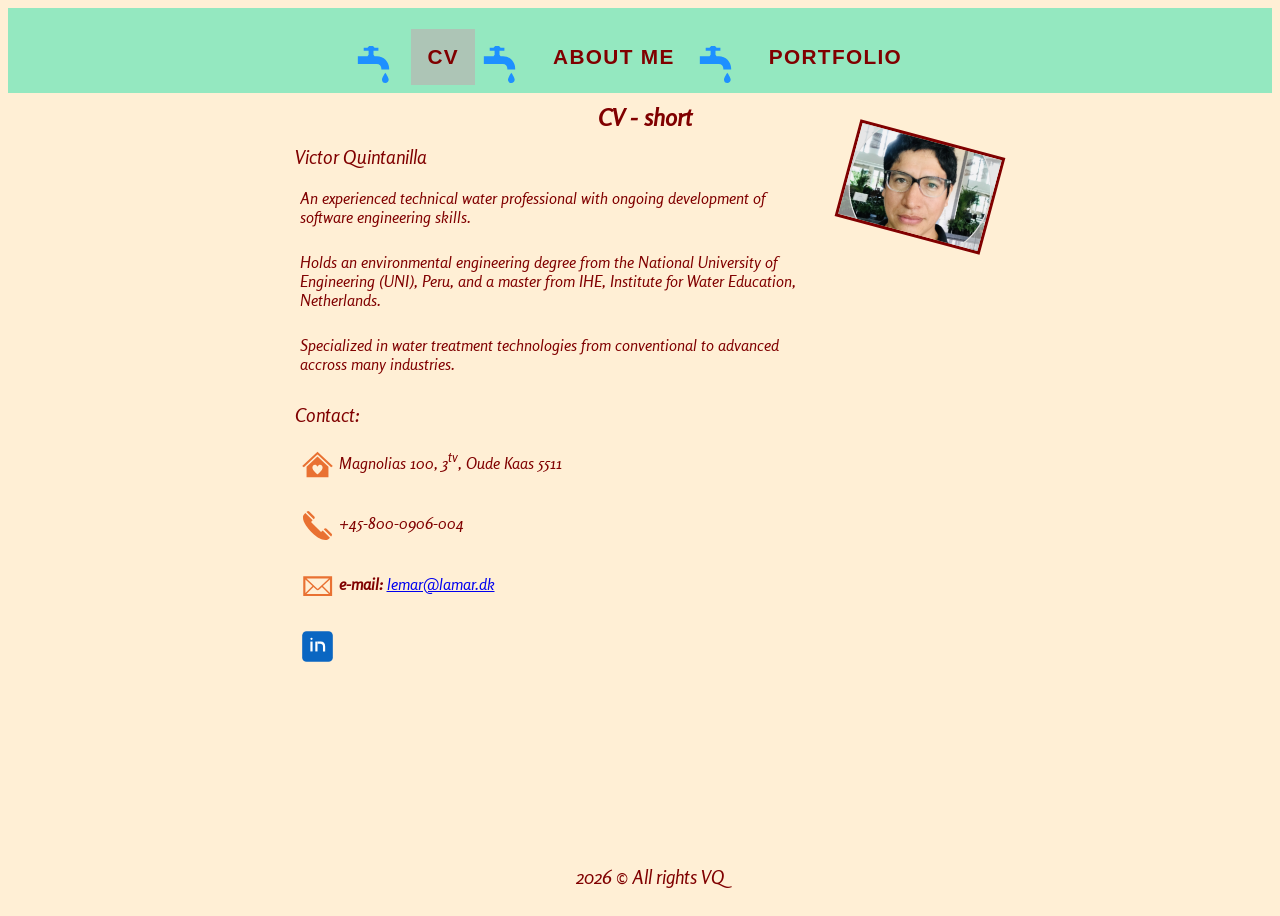
<file: index.html>
<!DOCTYPE html>
<html lang="en">
<head>
<meta charset="utf-8">
<meta name="viewport" content="width=device-width, initial-scale=1">
<title>Victor Q. &middot; CV</title>
<link rel="stylesheet" href="cv-style.css">
<meta name="Victor Q." content="CV &middot; VYQ">
<meta name="author" content="Victor YQ">
</head>
<body class="page-cv">

<nav>
    <ul class="tap">
<li> <span> <a href="index.html" class="active"> CV </a> </span> </li>
        <li> <span> <a href="about.html"> About me </a> </span> </li>
        <li> <span> <a href="portfolio.html">Portfolio</a> </span> </li>

    </ul>
</nav>

<main class="container" >
<section>
    <h1 id="title">  CV - short </h1>
    <div class="profile">
        <img id="me" src="img/august.png" alt="Victor Q.">
        <div class="profile-copy">
            <h2>Victor Quintanilla</h2>
            <p>An experienced technical <em>water professional</em> with ongoing development of software engineering skills. </p>
            <p>Holds an environmental engineering degree from the National University of Engineering (UNI), Peru,
              and a master from IHE, Institute for Water Education, Netherlands. </p>
              <p>Specialized in water treatment technologies from conventional to advanced accross many industries.</p>
        </div>
    </div>

<h2>Contact:</h2>
<p> <img class="contact-icon" src="img/sweethome.svg" alt="home"> Magnolias 100, 3<sup>tv</sup>, Oude Kaas 5511 </p>
<p> <img class="contact-icon" src="img/phone.svg" alt="phone">  +45-800-0906-004 </p>
<p> <img class="contact-icon" src="img/mail.svg" alt="mail"> <b> e-mail: </b> <a href="mailto:lemar@lamar.dk">lemar@lamar.dk</a> </p>
<p> <a href="https://www.linkedin.com/in/victor-yangali-quintanilla/" target="_blank"> <img class="contact-icon" src="img/linke.svg" alt="Linkedin"></a></p>
</section>
</main>
<footer>
  2026 &copy; All rights  VQ
</footer>
</body>
</html>
</file>
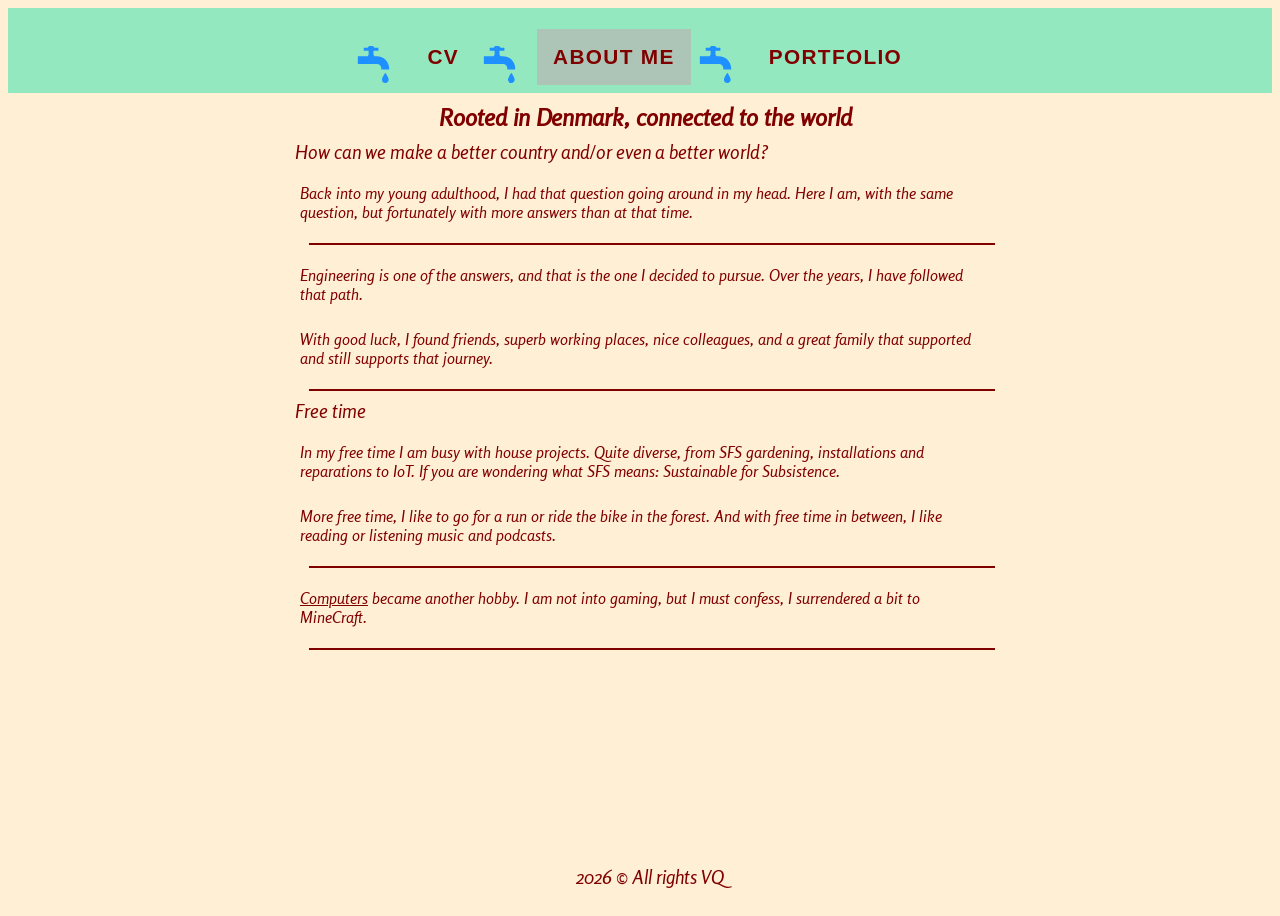
<file: about.html>
<!DOCTYPE html>
<html lang="en">
<head>
<meta charset="utf-8">
<meta name="viewport" content="width=device-width, initial-scale=1">
<title>About VY &middot; DK</title>
<meta name="VQ." content="About &middot; VYQ">
<meta name="author" content="Victor YQ">
<link rel="stylesheet" href="cv-style.css">
</head>

<body class="page-about">

<nav>
    <ul class="tap">
        <li> <span> <a href="index.html"> CV </a> </span> </li>
        <li> <span> <a href="about.html" class="active"> About me </a> </span> </li>
        <li> <span> <a href="portfolio.html">Portfolio</a> </span> </li>

    </ul>
</nav>


<main class="container">
<section>
<h1 id="title"> Rooted in Denmark, connected to the world </h1>

    <h2>How can we make a better country and/or even a better world?</h2>

    <p class="fontcolor">Back into my young adulthood, I had that question going around in my head. 
    Here I am, with the same question, but fortunately with more answers than at that time.
    </p>
<hr class="rule2">
<p class="fontcolor">
    Engineering is one of the answers, and that is the one I decided to pursue.
    Over the years, I have followed that path. </p> 
    <p class="fontcolor">With good luck, I found friends,
    superb working places, nice colleagues, and a great family that supported and
    still supports that journey.
</p>
<hr class="rule2">

<h2>Free time</h2>
<p class="fontcolor">In my free time I am busy with house projects. Quite diverse, from SFS gardening, installations and
    reparations to IoT. If you are wondering what SFS means: Sustainable for Subsistence.</p>
<p class="fontcolor">More free time, I like to go for a run or ride the bike in the forest.
    And with free time in between, I like reading or listening music and podcasts.
</p>
<hr class="rule3">
<p class="fontcolor">
    <u>Computers</u> became another hobby. I am not into gaming, but I must confess, I surrendered a bit to MineCraft.
</p>
<hr class="rule3">

</section>
</main>

<footer>
  2026 &copy; All rights  VQ
</footer>

</body>

</html>
</file>
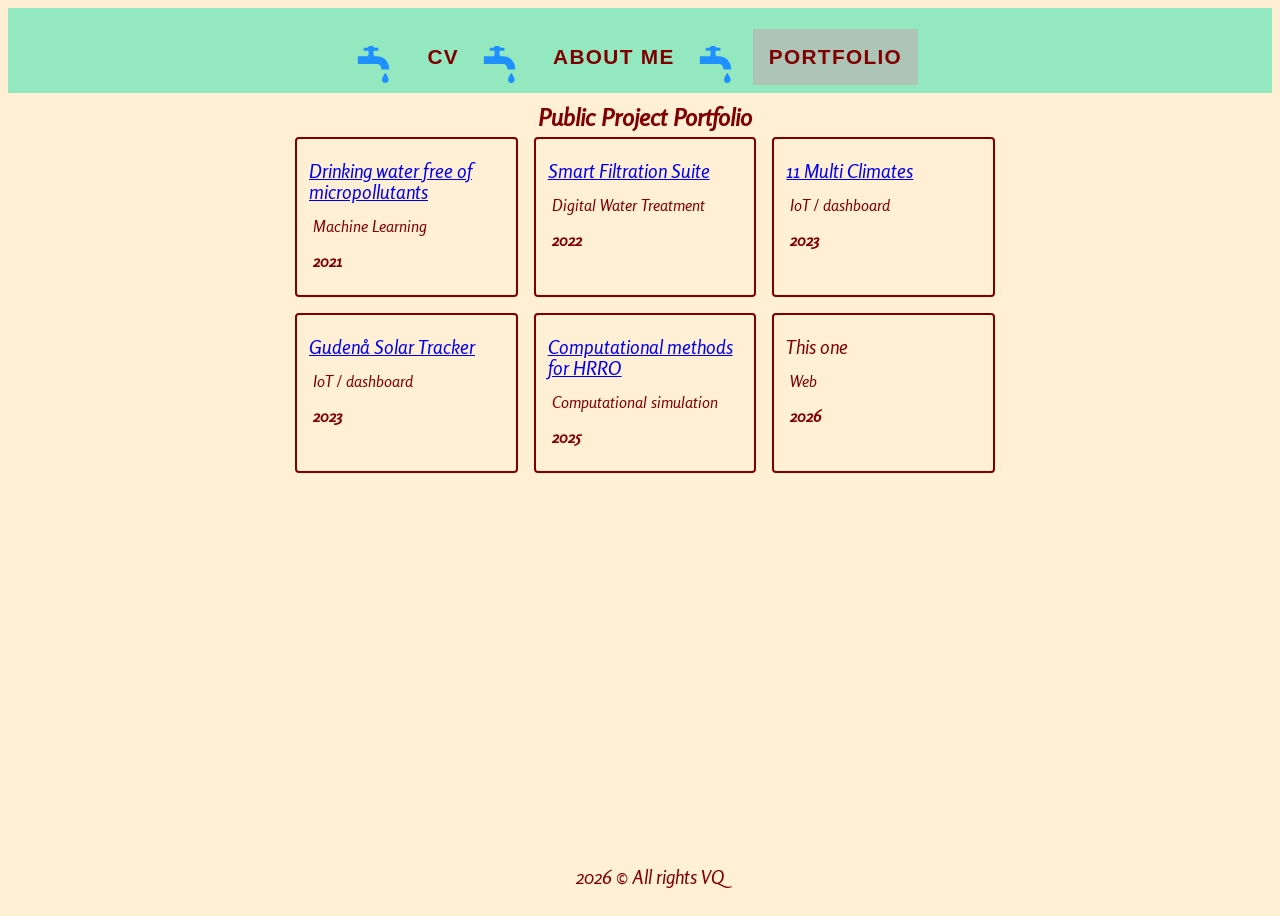
<file: portfolio.html>
<!DOCTYPE html>
<html lang="en">
<head>
<meta charset="utf-8">
<meta name="viewport" content="width=device-width, initial-scale=1">
<title>Victor Q. &middot; Portfolio</title>
<link rel="stylesheet" href="cv-style.css">
<meta name="Victor Q." content="Portfolio &middot; VYQ">
<meta name="author" content="Victor YQ">
</head>
<body class="page-cv">

<nav>
    <ul class="tap">
<li> <span> <a href="index.html"> CV </a> </span> </li>
        <li> <span> <a href="about.html"> About me </a> </span> </li>
        <li> <span> <a href="portfolio.html" class="active">Portfolio</a> </span> </li>
    </ul>
</nav>

<main class="container">
<section>
    <h1 id="title">Public Project Portfolio</h1>

    <div class="portfolio-grid">
        <article class="project-card">
            <h2><a href="https://github.com/viyq/mle-CAPR-p3" target="_blank">Drinking water free of micropollutants</a></h2>
            <p>Machine Learning</p>
            <p class="project-year">2021</p>
        </article>
        <article class="project-card">
            <h2><a href="https://product-selection.grundfos.com/products/smart-filtration-suite?tab=explore" target="_blank">Smart Filtration Suite</a></h2>
            <p>Digital Water Treatment</p>
            <p class="project-year">2022</p>
        </article>
        <article class="project-card">
            <h2><a href="https://vyq.grafana.net/" target="_blank">11 Multi Climates</a></h2>
            <p>IoT / dashboard</p>
            <p class="project-year">2023</p>
        </article>
        <article class="project-card">
            <h2><a href="https://vyq.grafana.net/" target="_blank">Gudenå Solar Tracker</a></h2>
            <p>IoT / dashboard</p>
            <p class="project-year">2023</p>
        </article>
        <article class="project-card">
            <h2><a href="https://www.linkedin.com/feed/update/urn:li:activity:7323698978053668864/" target="_blank">Computational methods for HRRO</a></h2>
            <p>Computational simulation</p>
            <p class="project-year">2025</p>
        </article>
        <article class="project-card">
            <h2>This one</h2>
            <p>Web</p>
            <p class="project-year">2026</p>
        </article>
    </div>
</section>
</main>

<footer>
  2026 &copy; All rights  VQ
</footer>
</body>
</html>
</file>
<file: cv-style.css>
/* Font Definitions */
@font-face {
    font-family: 'Rosario';
    src: url('Rosario-Italic.woff2') format('woff2'),
        url('Rosario-Italic.woff') format('woff');
    font-weight: normal;
    font-style: italic;
    font-display: swap;
}
/* Style Definitions */

:root {
	--color-page-background: #ffefd5;
	--color-header-text: #e02333;
	--color-green: #3b996b;
	--color-nav-background: #94e8c0;
	--color-peru: peru;
	--color-nav-hover-background: #33d0e875;
	--color-nav-active-background: #adc5b6;
	--color-paragraph-text: royalblue;
	--color-maroon: maroon;
	--color-white: white;
}

body {
	min-height: 100dvh;
	display: flex;
	flex-direction: column;
	background-color: var(--color-page-background);
}

.container {
	flex: 1;
	width: min(100% - 2rem, 700px);
	margin: 0 auto;
}


header
	{
	margin-top:5px;
	margin-right:0px;
	margin-bottom:0px;
	padding: 4px;
	height: 25%;
	width: 100%;
    font-size:1.2rem;
	color: var(--color-maroon);
	text-align: center;
}


nav
	{
	font-size:1.3rem;
	font-family:sans-serif;
	font-weight:bold;
	text-transform:uppercase;
	letter-spacing:1.0pt;
	color: var(--color-maroon);
	width:100%;
	max-width:100%;
	margin: 0;;
	box-sizing:border-box;
	background: var(--color-nav-background);
	
}


nav ul {
	padding: 0px;
	display: flex;
	flex-wrap: wrap;
	justify-content: center;
	list-style: none;
}

nav a {
	text-decoration: none;
	color: var(--color-maroon);
	padding: 1rem;
	display: block;
}

nav a:hover {
	background: var(--color-nav-hover-background);
}

nav a.active {
	background: var(--color-nav-active-background);
}


section {
	margin: 0;
	padding: 5px;
	height: auto;
	width: 100%;
}


h1
	{
	margin-top:5px;
	margin-bottom:5px;
	page-break-after:avoid;
	font: size 1rem;
	font-family:"Rosario";
	font-weight:bold;
	color: var(--color-maroon);
	}

#title {
	text-align: center;
}

h2
	{
    margin-top: 10px;
	margin-bottom: 10px;
	line-height:3px;
	break-after:avoid;
	font-size:1.2rem;
	font-family:"Rosario", sans-serif;
	color: var(--color-maroon);
	font-weight:normal;
	line-height: 110%;
}

p
{
	font-size:1rem;
	font-family:"Rosario", sans-serif;
	color: var(--color-maroon);
	padding: 5px;
}

p > span {
vertical-align: 70%;
}

.fontcolor {
	color: var(--color-maroon);
}

hr {
	margin-left: 2%;
}

/* Rule with thin borde */
hr.rule1 {
  border: 1.5px solid var(--color-white);
}


/* Rule with peru border */
hr.rule2, hr.rule3 {
  border: 1.7px solid var(--color-maroon);
}

ul {
	margin-right:1%;
	margin-bottom:0;
}	

ul.tap { list-style-image: url("img/tap.svg");
	 list-style-position: inside;}

ul > li > span{
display: inline-block;
vertical-align: 100%;
}


img {
	vertical-align: middle;
	max-width: 30%;	
	}

#me {
	border: 3px solid;
	color: var(--color-maroon);
	width: 100px;
	height: 100px;
	box-sizing: border-box;
	max-width: 100%;
	object-fit: cover;
	display: block;
	flex: 0 0 150px;
	transform: rotate(15deg);
}

.profile {
	display: flex;
	flex-direction: column;
	align-items: center;
	gap: 1rem;
}

.profile-copy {
	min-width: 0;
}

.contact-icon {
	width: 5%;
}
footer
	{
	clear: both;
	margin: 0px;
	padding: 10px;
	line-height:10px;
	font-size:1.2rem;
	font-family:"Rosario";
	color: var(--color-maroon);
	text-align: center;
	height:25px;
	width: 100%;
	
	}

.portfolio-grid {
	display: grid;
	grid-template-columns: 1fr;
	gap: 1rem;
}

.page-portfolio .container {
	max-width: 1100px;
}

.project-card {
	border: 2px solid var(--color-maroon);
	border-radius: 4px;
	padding: 0.75rem;
	min-width: 0;
}

.project-card h3 {
	margin: 0.5rem 0;
}

.project-card p {
	margin: 0.5rem 0;
	padding: 0.25rem;
	color: var(--color-maroon);
}

.project-card .project-year {
	font-weight: bold;
}

@media (min-width: 768px) {
	.profile {
		flex-direction: row-reverse;
		align-items: flex-start;
		gap: 1.5rem;
	}

	.portfolio-grid {
		grid-template-columns: repeat(2, minmax(0, 1fr));
	}
}

@media (min-width: 1024px) {
	.portfolio-grid {
		grid-template-columns: repeat(3, minmax(0, 1fr));
	}
}
</file>
